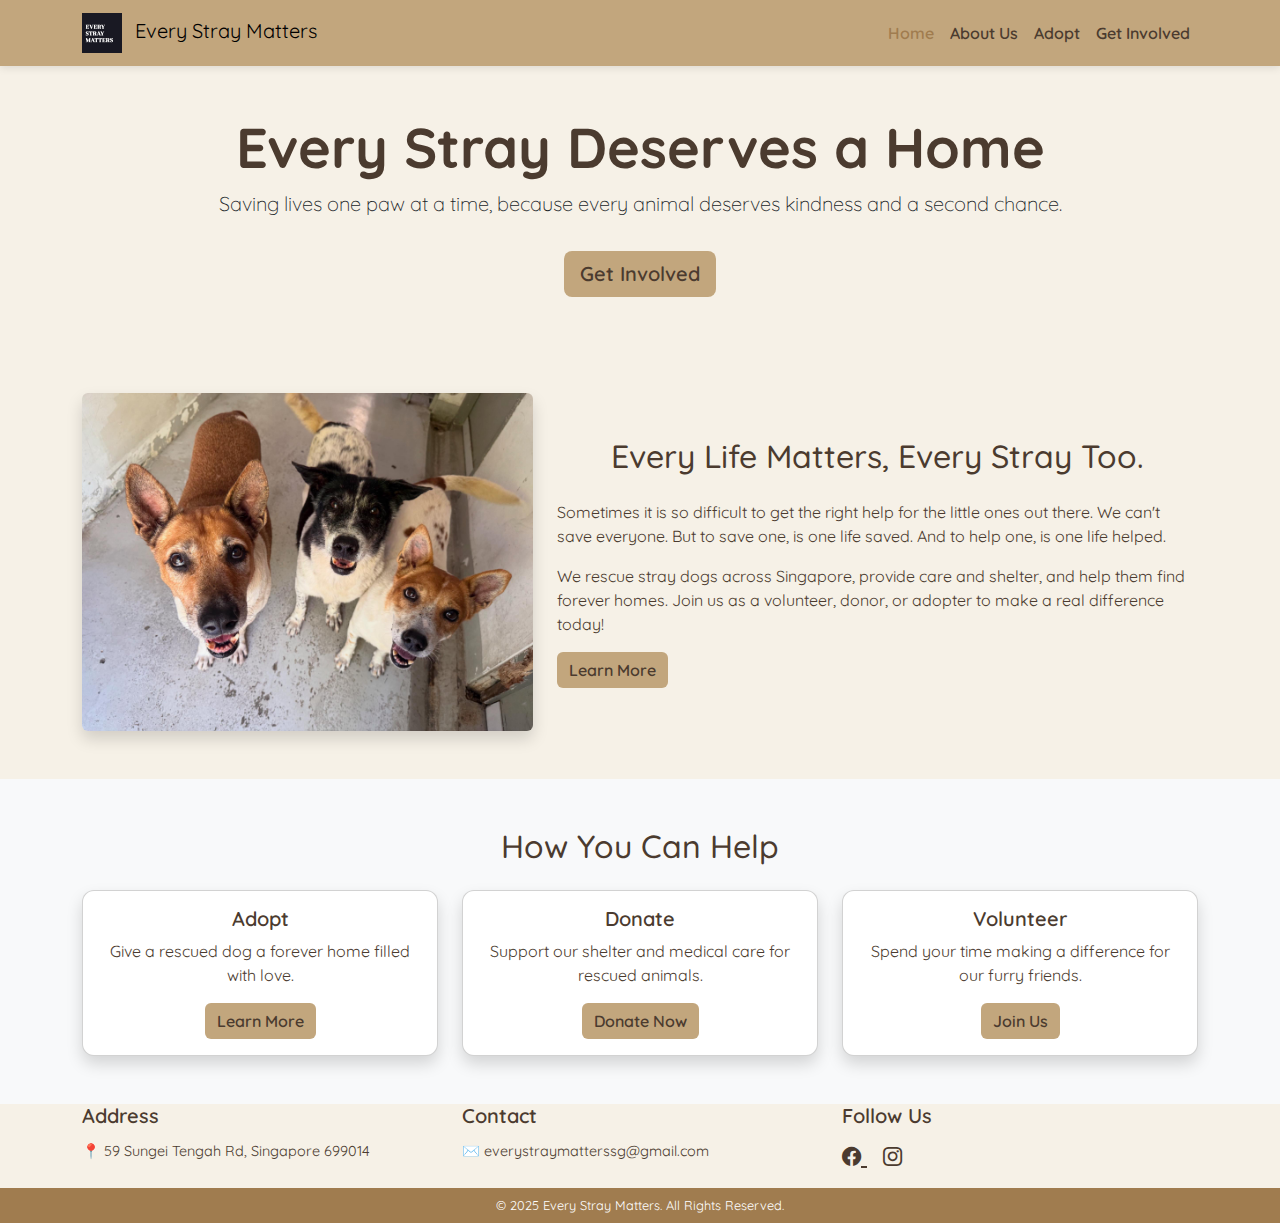
<file: index.html>
<!DOCTYPE html>
<html lang="en">
<head>
  <meta charset="UTF-8" />
  <meta name="viewport" content="width=device-width, initial-scale=1" />
  <title>Home - Every Stray Matters</title>
  <link href="https://fonts.googleapis.com/css2?family=Quicksand:wght@400;600&display=swap" rel="stylesheet" />
  <link href="https://cdn.jsdelivr.net/npm/bootstrap@5.3.2/dist/css/bootstrap.min.css" rel="stylesheet" />
  <link rel="stylesheet" href="css/style.css" />
  <link
  rel="stylesheet"
  href="https://cdn.jsdelivr.net/npm/bootstrap-icons@1.10.5/font/bootstrap-icons.css"
/>
</head>
<body>

<!-- Navbar -->
<header>
  <nav class="navbar navbar-expand-lg custom-navbar">
    <div class="container">
      <a class="navbar-brand" href="index.html">
        <img src="images/logo.jpg" alt="Every Stray Matters Logo" height="40" class="me-2" />
        Every Stray Matters
      </a>

      <button
        class="navbar-toggler"
        type="button"
        data-bs-toggle="collapse"
        data-bs-target="#navbarNav"
        aria-controls="navbarNav"
        aria-expanded="false"
        aria-label="Toggle navigation"
      >
        <span class="navbar-toggler-icon"></span>
      </button>

      <div class="collapse navbar-collapse" id="navbarNav">
        <ul class="navbar-nav ms-auto">
          <li class="nav-item">
            <a class="nav-link active" href="index.html">Home</a>
          </li>
          <li class="nav-item">
            <a class="nav-link" href="about.html">About Us</a>
          </li>
          <li class="nav-item">
            <a class="nav-link" href="adopt.html">Adopt</a>
          </li>
          <li class="nav-item">
            <a class="nav-link" href="get-involved.html">Get Involved</a>
          </li>
        </ul>
      </div>
    </div>
  </nav>
</header>

<!-- Hero Section -->
<header class="bg text-dark text-center py-5">
  <div class="container">
    <h1 class="display-4 fw-bold">Every Stray Deserves a Home</h1>
    <p class="lead">Saving lives one paw at a time, because every animal deserves kindness and a second chance.</p>
    <a href="get-involved.html" class="btn btn-accent btn-lg mt-3">Get Involved</a>
  </div>
</header>

<!-- About Preview -->
<section class="py-5">
  <div class="container">
    <div class="row align-items-center">
      <div class="col-lg-5">
        <img src="images/homepage.jpg" class="img-fluid rounded shadow" />
      </div>
      <div class="col-lg-7">
         <h2 class="text-center mb-4">Every Life Matters, Every Stray Too.</h2>
         <p>
         Sometimes it is so difficult to get the right help for the little ones out there. We can't save everyone. But to save one, is one life saved. And to help one, is one life helped.
    </p>
    <p>
        We rescue stray dogs across Singapore, provide care and shelter, and help them find forever homes. Join us as a volunteer, donor, or adopter to make a real difference today!
    </p>
        <a href="about.html" class="btn btn-accent">Learn More</a>
      </div>
    </div>
  </div>
</section>

<!-- Ways to Help -->
<section class="bg-light py-5">
  <div class="container text-center">
    <h2 class="mb-4">How You Can Help</h2>
    <div class="row g-4">
      <div class="col-md-4">
        <div class="card h-100 shadow">
          <div class="card-body">
            <h5 class="card-title">Adopt</h5>
            <p class="card-text">Give a rescued dog a forever home filled with love.</p>
            <a href="adopt.html#adoption" class="btn btn-accent">Learn More</a>
          </div>
        </div>
      </div>

      <div class="col-md-4">
        <div class="card h-100 shadow">
          <div class="card-body">
            <h5 class="card-title">Donate</h5>
            <p class="card-text">Support our shelter and medical care for rescued animals.</p>
            <a href="get-involved.html#donate" class="btn btn-accent">Donate Now</a>
          </div>
        </div>
      </div>

      <div class="col-md-4">
        <div class="card h-100 shadow">
          <div class="card-body">
            <h5 class="card-title">Volunteer</h5>
            <p class="card-text">Spend your time making a difference for our furry friends.</p>
            <a href="get-involved.html#volunteer" class="btn btn-accent">Join Us</a>
          </div>
        </div>
      </div>
    </div>
  </div>
</section>

<!-- Upper footer -->
<footer class="footer-main">
  <div class="container">
    <div class="row text-center text-md-start">
      <div class="col-md-4 mb-3 mb-md-0">
        <h5>Address</h5>
        <p>📍 59 Sungei Tengah Rd, Singapore 699014</p>
      </div>
      <div class="col-md-4 mb-3 mb-md-0">
        <h5>Contact</h5>
        <p>✉️ everystraymatterssg@gmail.com</p>
      </div>
      <div class="col-md-4">
  <h5>Follow Us</h5>
  <p>
    <a href="https://www.facebook.com/share/g/19UKk8kta6/" target="_blank" rel="noopener" class="text-reset me-3" aria-label="Facebook">
      <i class="bi bi-facebook" style="font-size: 1.2rem;"></i>
    </a>
    <a href="https://www.instagram.com/every_stray_matters/?hl=en" target="_blank" rel="noopener" class="text-reset" aria-label="Instagram">
      <i class="bi bi-instagram" style="font-size: 1.2rem;"></i>
    </a>
  </p>
</div>
</footer>

<!-- Bottom footer -->
<footer class="footer-bottom">
  <div class="container">
    <p class="mb-0">© 2025 Every Stray Matters. All Rights Reserved.</p>
  </div>
</footer>

<script src="https://cdn.jsdelivr.net/npm/bootstrap@5.3.2/dist/js/bootstrap.bundle.min.js"></script>

</body>
</html>
</file>
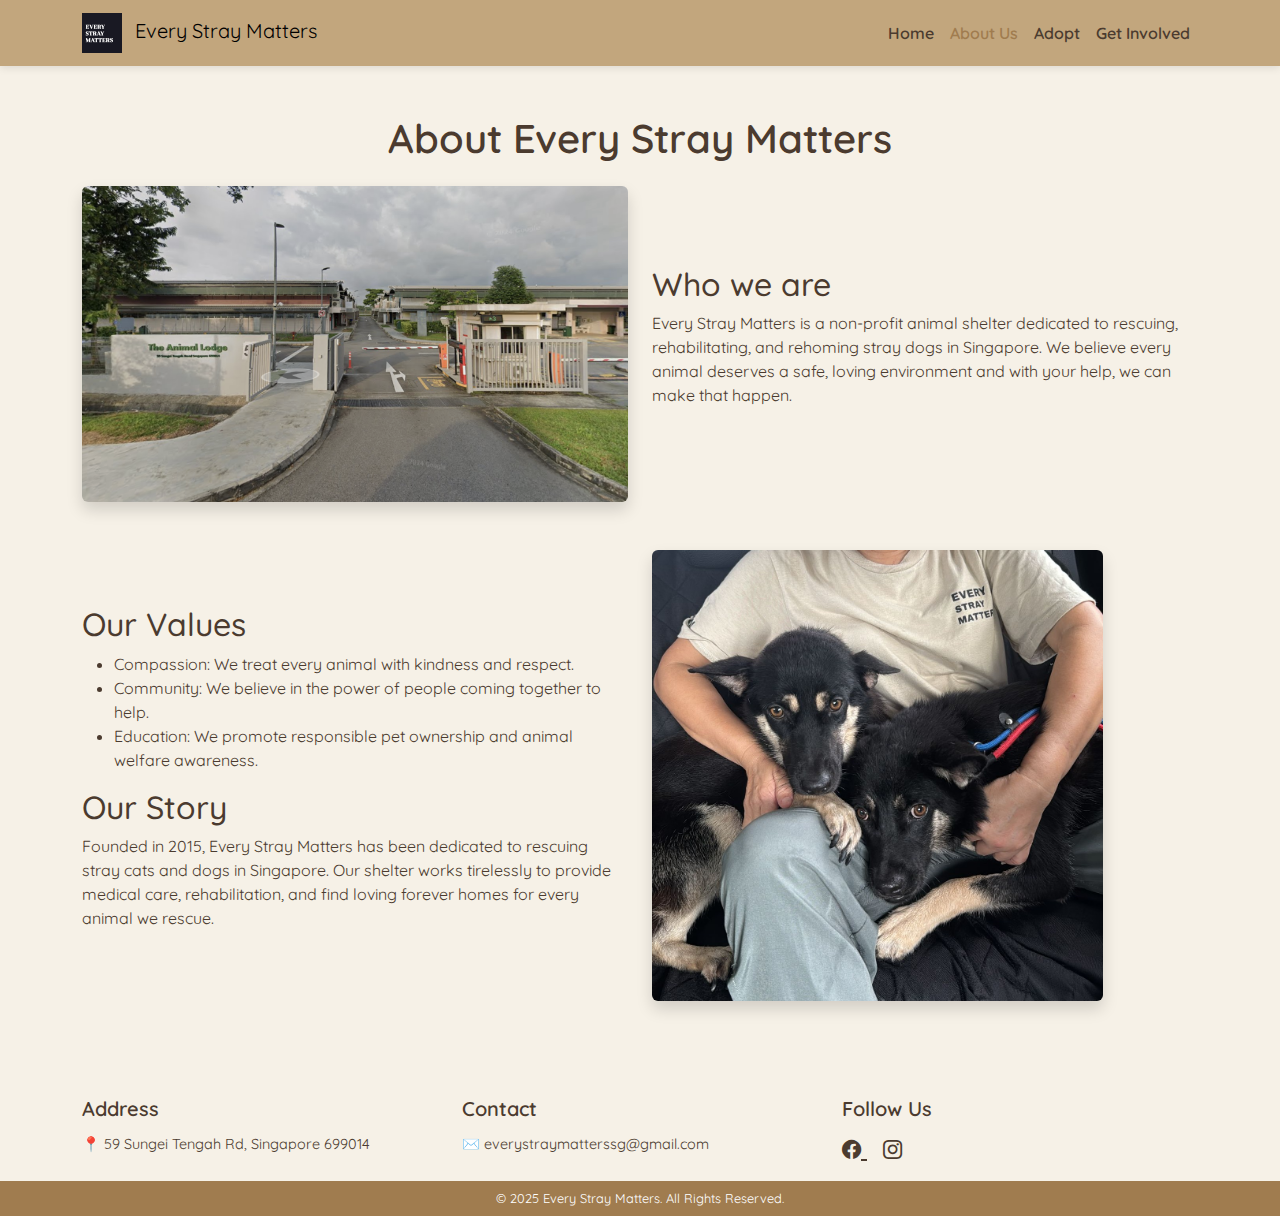
<file: about.html>
<!DOCTYPE html>
<html lang="en">
<head>
  <meta charset="UTF-8" />
  <meta name="viewport" content="width=device-width, initial-scale=1" />
  <title>About Us - Every Stray Matters</title>
  <link href="https://fonts.googleapis.com/css2?family=Quicksand:wght@400;600&display=swap" rel="stylesheet" />
  <link href="https://cdn.jsdelivr.net/npm/bootstrap@5.3.2/dist/css/bootstrap.min.css" rel="stylesheet" />
  <link rel="stylesheet" href="css/style.css" />
  <link
  rel="stylesheet"
  href="https://cdn.jsdelivr.net/npm/bootstrap-icons@1.10.5/font/bootstrap-icons.css"
/>
</head>
<body>

<!-- Navbar -->
<header>
  <nav class="navbar navbar-expand-lg custom-navbar">
    <div class="container">
      <a class="navbar-brand" href="index.html">
        <img src="images/logo.jpg" alt="Every Stray Matters Logo" height="40" class="me-2" />
        Every Stray Matters
      </a>

      <button
        class="navbar-toggler"
        type="button"
        data-bs-toggle="collapse"
        data-bs-target="#navbarNav"
        aria-controls="navbarNav"
        aria-expanded="false"
        aria-label="Toggle navigation"
      >
        <span class="navbar-toggler-icon"></span>
      </button>

      <div class="collapse navbar-collapse" id="navbarNav">
        <ul class="navbar-nav ms-auto">
          <li class="nav-item">
            <a class="nav-link" href="index.html">Home</a>
          </li>
          <li class="nav-item">
            <a class="nav-link active" href="about.html">About Us</a>
          </li>
          <li class="nav-item">
            <a class="nav-link" href="adopt.html">Adopt</a>
          </li>
          <li class="nav-item">
            <a class="nav-link" href="get-involved.html">Get Involved</a>
          </li>
        </ul>
      </div>
    </div>
  </nav>
</header>

<!-- About Us Content -->
<section class="py-5">
  <div class="container">
    <h1 class="mb-4 text-center">About Every Stray Matters</h1>

    <div class="row align-items-center mb-5">
      <div class="col-md-6">
        <img
          src="images/shelter.png"
          alt="Animal Shelter"
          class="img-fluid rounded shadow"
        />
      </div>
      <div class="col-md-6">
        <h2>Who we are</h2>
        <p>
          Every Stray Matters is a non-profit animal shelter dedicated to rescuing, rehabilitating,
          and rehoming stray dogs in Singapore. We believe every animal deserves a safe,
          loving environment and with your help, we can make that happen.
        </p>
        
      </div>
    </div>

    <div class="row align-items-center mb-5">
      <div class="col-md-5 order-md-2">
        <img
          src="images/volunteer.jpg"
          alt="Volunteers caring for animals"
          class="img-fluid rounded shadow"
        />
      </div>
      <div class="col-md-6 order-md-1">
        <h2>Our Values</h2>
        <ul>
          <li>Compassion: We treat every animal with kindness and respect.</li>
          <li>Community: We believe in the power of people coming together to help.</li>
          <li>Education: We promote responsible pet ownership and animal welfare awareness.</li>
        </ul>
        <h2>Our Story</h2>
        <p>
          Founded in 2015, Every Stray Matters has been dedicated to rescuing stray cats and dogs
          in Singapore. Our shelter works tirelessly to provide medical care, rehabilitation,
          and find loving forever homes for every animal we rescue.
        </p>
      </div>
    </div> <!-- close .container -->
</section> <!-- close section -->

<!-- Upper footer -->
<footer class="footer-main">
  <div class="container">
    <div class="row text-center text-md-start">
      <div class="col-md-4 mb-3 mb-md-0">
        <h5>Address</h5>
        <p>📍 59 Sungei Tengah Rd, Singapore 699014</p>
      </div>
      <div class="col-md-4 mb-3 mb-md-0">
        <h5>Contact</h5>
        <p>✉️ everystraymatterssg@gmail.com</p>
      </div>
      <div class="col-md-4">
  <h5>Follow Us</h5>
  <p>
    <a href="https://www.facebook.com/share/g/19UKk8kta6/" target="_blank" rel="noopener" class="text-reset me-3" aria-label="Facebook">
      <i class="bi bi-facebook" style="font-size: 1.2rem;"></i>
    </a>
    <a href="https://www.instagram.com/every_stray_matters/?hl=en" target="_blank" rel="noopener" class="text-reset" aria-label="Instagram">
      <i class="bi bi-instagram" style="font-size: 1.2rem;"></i>
    </a>
  </p>
</div>
</footer>

<!-- Bottom footer -->
<footer class="footer-bottom">
  <div class="container">
    <p class="mb-0">© 2025 Every Stray Matters. All Rights Reserved.</p>
  </div>
</footer>

<script src="https://cdn.jsdelivr.net/npm/bootstrap@5.3.2/dist/js/bootstrap.bundle.min.js"></script>

</body>
</html>
</file>
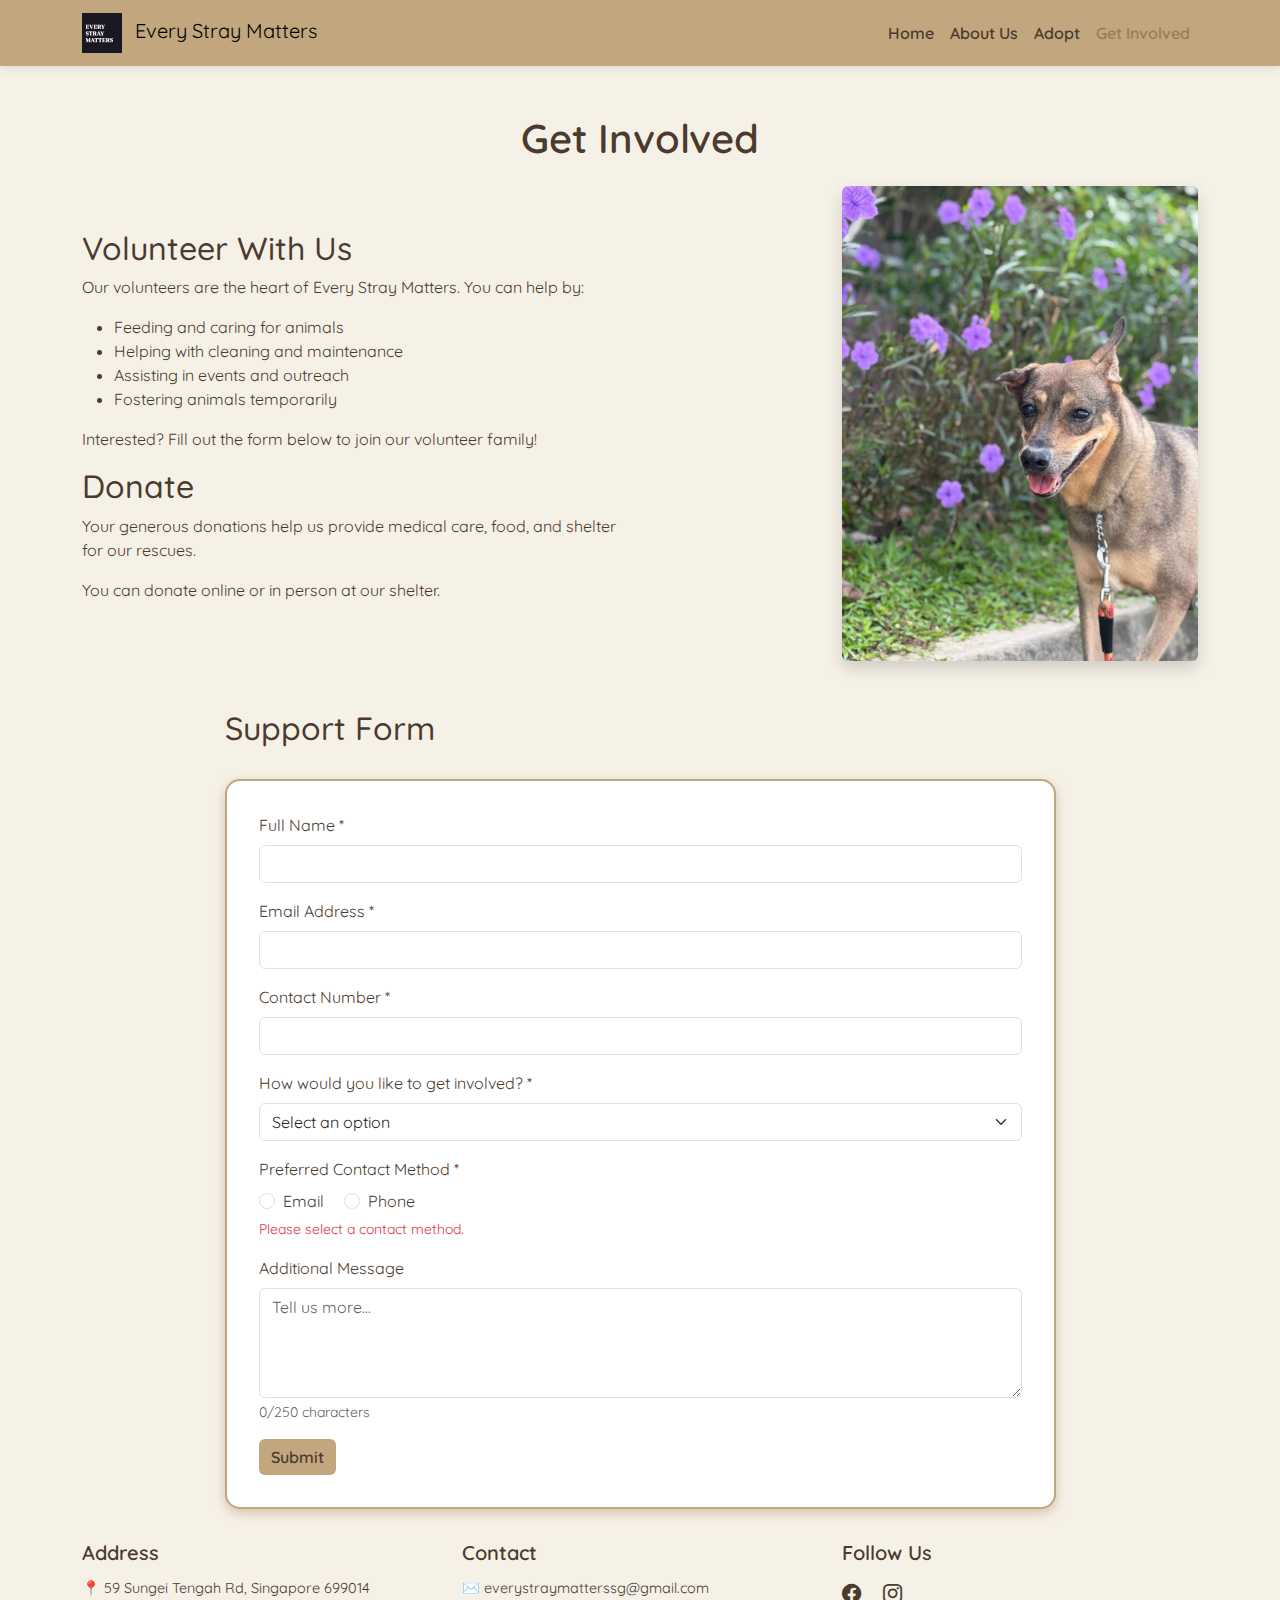
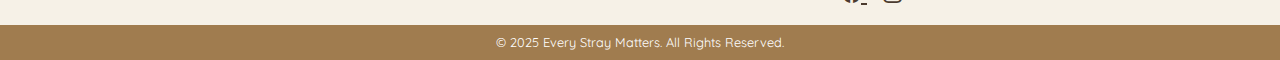
<file: get-involved.html>
<!DOCTYPE html>
<html lang="en">
<head>
  <meta charset="UTF-8" />
  <meta name="viewport" content="width=device-width, initial-scale=1" />
  <title>Get Involved - Every Stray Matters</title>
  <link href="https://fonts.googleapis.com/css2?family=Quicksand:wght@400;600&display=swap" rel="stylesheet" />
  <link href="https://cdn.jsdelivr.net/npm/bootstrap@5.3.2/dist/css/bootstrap.min.css" rel="stylesheet" />
  <link rel="stylesheet" href="css/style.css" />
  <link
  rel="stylesheet"
  href="https://cdn.jsdelivr.net/npm/bootstrap-icons@1.10.5/font/bootstrap-icons.css"
/>
</head>
<body>


<!-- Navbar -->
<header>
  <nav class="navbar navbar-expand-lg custom-navbar">
    <div class="container">
      <a class="navbar-brand" href="index.html">
        <img src="images/logo.jpg" alt="Every Stray Matters Logo" height="40" class="me-2" />
        Every Stray Matters
      </a>

      <button
        class="navbar-toggler"
        type="button"
        data-bs-toggle="collapse"
        data-bs-target="#navbarNav"
        aria-controls="navbarNav"
        aria-expanded="false"
        aria-label="Toggle navigation"
      >
        <span class="navbar-toggler-icon"></span>
      </button>

      <div class="collapse navbar-collapse" id="navbarNav">
        <ul class="navbar-nav ms-auto">
          <li class="nav-item">
            <a class="nav-link" href="index.html">Home</a>
          </li>
          <li class="nav-item">
            <a class="nav-link" href="about.html">About Us</a>
          </li>
          <li class="nav-item">
            <a class="nav-link" href="adopt.html">Adopt</a>
          </li>
          <li class="nav-item">
            <a class="nav-link active" href="get-involved.html">Get Involved</a>
          </li>
        </ul>
      </div>
    </div>
  </nav>
</header>

<!-- Get Involved Content -->
<section class="py-5">
  <div class="container">
    <h1 class="mb-4 text-center">Get Involved</h1>
    <div class="row align-items-center">
      <!-- Text on left -->
      <div class="col-md-6">
        <!-- Volunteer Info -->
        <section id="volunteer" class="mb-6">
          <h2>Volunteer With Us</h2>
          <p>Our volunteers are the heart of Every Stray Matters. You can help by:</p>
          <ul>
            <li>Feeding and caring for animals</li>
            <li>Helping with cleaning and maintenance</li>
            <li>Assisting in events and outreach</li>
            <li>Fostering animals temporarily</li>
          </ul>
          <p>Interested? Fill out the form below to join our volunteer family!</p>
        </section>

        <!-- Donation Info -->
        <section id="donate" class="mb-6">
          <h2>Donate</h2>
          <p>Your generous donations help us provide medical care, food, and shelter for our rescues.</p>
          <p>You can donate online or in person at our shelter.</p>
        </section>
      </div>

        <!-- Image on right -->
        <div class="col-md-4 offset-md-2">
        <img class="img-fluid rounded shadow ms-auto d-block" src="images/teddy.jpg"/>
      </div>
    </div>
  </div>
</section>

<!-- Interactive Form -->
<section id="support-form">
  <div class="container">
    <div class="row justify-content-center">
      <div class="col-md-9">
        <h2>Support Form</h2>
        <form id="supportForm" novalidate>
          <div class="mb-3">
            <label for="name" class="form-label">Full Name *</label>
            <input type="text" class="form-control" id="name" required aria-describedby="nameHelp" />
            <div class="invalid-feedback">Please enter your name.</div>
          </div>

          <div class="mb-3">
            <label for="email" class="form-label">Email Address *</label>
            <input type="email" class="form-control" id="email" required aria-describedby="emailHelp" />
            <div class="invalid-feedback">Please enter a valid email address.</div>
          </div>

          <div class="mb-3">
            <label for="phone" class="form-label">Contact Number *</label>
            <input type="tel" class="form-control" id="phone" required aria-describedby="phoneHelp" />
            <div class="invalid-feedback">Please enter a valid phone number.</div>
          </div>

          <div class="mb-3">
            <label for="involvement" class="form-label">How would you like to get involved? *</label>
            <select class="form-select" id="involvement" required>
              <option value="" disabled selected>Select an option</option>
              <option value="volunteer">Volunteer</option>
              <option value="donate">Donate</option>
              <option value="both">Both</option>
            </select>
            <div class="invalid-feedback">Please select an option.</div>
          </div>

          <div class="mb-3">
            <label class="form-label">Preferred Contact Method *</label>
            <div>
              <div class="form-check form-check-inline">
                <input
                  class="form-check-input"
                  type="radio"
                  name="contactMethod"
                  id="contactEmail"
                  value="email"
                  required
                />
                <label class="form-check-label" for="contactEmail">Email</label>
              </div>
              <div class="form-check form-check-inline">
                <input
                  class="form-check-input"
                  type="radio"
                  name="contactMethod"
                  id="contactPhone"
                  value="phone"
                  required
                />
                <label class="form-check-label" for="contactPhone">Phone</label>
              </div>
            </div>
            <div class="invalid-feedback d-block">Please select a contact method.</div>
          </div>

          <div class="mb-3">
            <label for="message" class="form-label">Additional Message</label>
            <textarea
              class="form-control"
              id="message"
              rows="4"
              maxlength="250"
              placeholder="Tell us more..."
            ></textarea>
            <div class="form-text">
              <span id="charCount">0</span>/250 characters
            </div>
          </div>

          <button type="submit" class="btn btn-primary">Submit</button>
        </form> <!-- <-- FORM CLOSED -->
      </div>
    </div>
  </div> <!-- <-- CONTAINER CLOSED -->
</section>


<!-- Upper footer -->
<footer class="footer-main">
  <div class="container">
    <div class="row text-center text-md-start">
      <div class="col-md-4 mb-3 mb-md-0">
        <h5>Address</h5>
        <p>📍 59 Sungei Tengah Rd, Singapore 699014</p>
      </div>
      <div class="col-md-4 mb-3 mb-md-0">
        <h5>Contact</h5>
        <p>✉️ everystraymatterssg@gmail.com</p>
      </div>
      <div class="col-md-4">
  <h5>Follow Us</h5>
  <p>
    <a href="https://www.facebook.com/share/g/19UKk8kta6/" target="_blank" rel="noopener" class="text-reset me-3" aria-label="Facebook">
      <i class="bi bi-facebook" style="font-size: 1.2rem;"></i>
    </a>
    <a href="https://www.instagram.com/every_stray_matters/?hl=en" target="_blank" rel="noopener" class="text-reset" aria-label="Instagram">
      <i class="bi bi-instagram" style="font-size: 1.2rem;"></i>
    </a>
  </p>
</div>
</footer>

<!-- Bottom footer -->
<footer class="footer-bottom">
  <div class="container">
    <p class="mb-0">© 2025 Every Stray Matters. All Rights Reserved.</p>
  </div>
</footer>

<script src="https://cdn.jsdelivr.net/npm/bootstrap@5.3.2/dist/js/bootstrap.bundle.min.js"></script>

</body>
</html>
</file>
<file: css/style.css>
body {
  background-color: #F6F1E7; /* warm muted beige */
  font-family: 'Quicksand', sans-serif;
  color: #4B3B2F; /* deep warm brown for text */
}

:root {
  --accent: #C2A67D;      /* muted golden beige */
  --accent-dark: #A07C4F; /* richer brownish gold */
}

/* Navbar */
.navbar {
  background-color: var(--accent);
  box-shadow: 0 2px 8px rgba(0,0,0,0.1);
}

.navbar .nav-link {
  color: #4B3B2F;
  font-weight: 600;
  transition: color 0.3s ease;
}

.navbar .nav-link:hover,
.navbar .nav-link.active {
  color: var(--accent-dark);
}

/* Buttons */
.btn-primary, .btn-accent {
  background-color: var(--accent);
  border: none;
  color: #4B3B2F;
  font-weight: 600;
  transition: background-color 0.3s ease, box-shadow 0.3s ease;
}

.btn-primary:hover, .btn-accent:hover {
  background-color: var(--accent-dark);
  box-shadow: 0 4px 15px rgba(160, 124, 79, 0.6);
  color: #3A2B1F;
}

.card-img-top {
  width: 100%;
  height: 250px;
  object-fit: cover;
  border-top-left-radius: 12px;
  border-top-right-radius: 12px;
  display: block;
}

#dogModalImg {
  width: 100%;
  max-height: 400px;
  object-fit: cover;
  border-radius: 12px;
  display: block;
  margin: 0 auto;
}

.modal-body {
  padding: 1.5rem;
  color: #4B3B2F;
  font-family: 'Quicksand', sans-serif;
}

.modal-dialog {
  max-width: 600px;
  margin: 1.75rem auto;
}

.card-text {
  display: flex;
  justify-content: space-between;
  align-items: center;
  gap: 0.5rem;
}

.card-text span:first-child {
  flex-shrink: 1;
  flex-grow: 1;
  white-space: nowrap;
  overflow: hidden;
  text-overflow: ellipsis;
}

/* Cards */
.card {
  background-color: #fff;
  border-radius: 12px;
  box-shadow: 0 8px 20px rgba(160, 124, 79, 0.15);
  transition: transform 0.3s ease, box-shadow 0.3s ease;
  color: #4B3B2F;
}

.card:hover {
  transform: translateY(-10px);
  box-shadow: 0 20px 40px rgba(160, 124, 79, 0.3);
}

/* Form */
form {
  background-color: #fff;
  border: 2px solid var(--accent);
  border-radius: 15px;
  padding: 2rem;
  max-width: 1000px;
  margin: 2rem auto;
  box-shadow: 0 4px 12px rgba(160, 124, 79, 0.4);
}

form .form-control:focus {
  border-color: var(--accent-dark);
  box-shadow: 0 0 0 0.2rem rgba(160, 124, 79, 0.25);
}

/* Headings */
h1, h5 {
  font-weight: 600;
  color: #4B3B2F;
  font-family: 'Quicksand', sans-serif;
}

/* Learn More Arrow */
.learn-more-arrow {
  cursor: pointer;
  font-weight: bold;
  font-size: 1.5rem;
  color: var(--accent-dark);
  transition: transform 0.3s ease, color 0.3s ease;
}

.learn-more-arrow:hover {
  transform: translateX(5px);
  color: var(--accent);
}

/* Footer */
.footer-main {
  font-size: 0.9rem;
  background-color: #F6F1E7;
  color: #4B3B2F;
}

.footer-main h5 {
  font-weight: 600;
  margin-bottom: 0.8rem;
}

.footer-main a {
  font-size: 1.3rem;
  color: var(--accent-dark);
}

.footer-main a:hover {
  color: var(--accent);
}

.footer-bottom {
  background-color: var(--accent-dark);
  color: #fff;
  font-size: 0.8rem;
  text-align: center;
  padding: 0.5rem 0;
}
</file>
